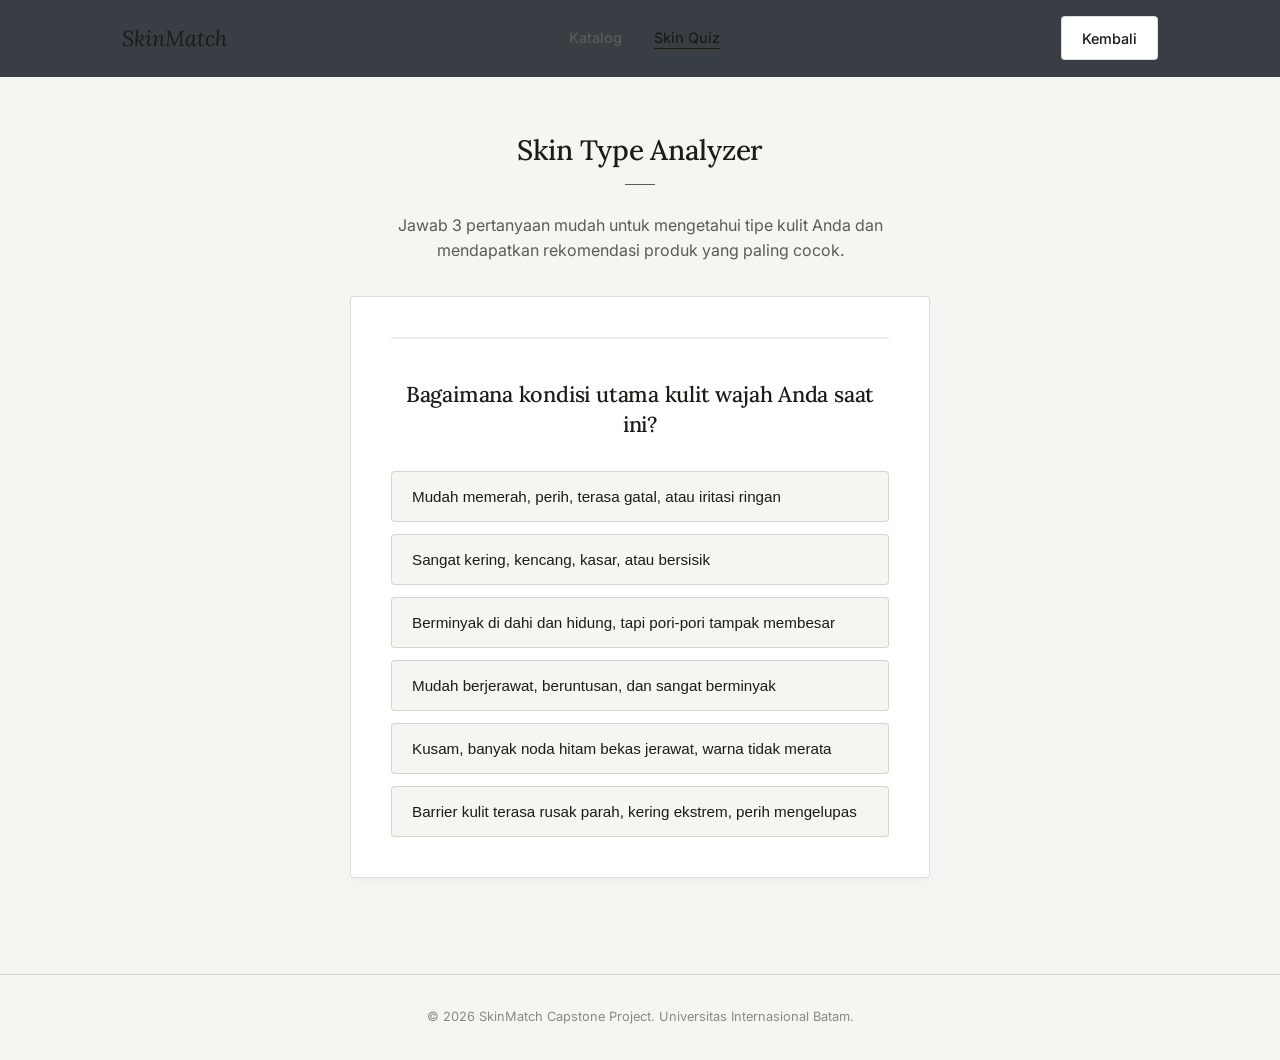
<file: quiz.html>
<!DOCTYPE html>
<html lang="id">
<head>
  <meta charset="UTF-8">
  <meta name="viewport" content="width=device-width, initial-scale=1.0">
  <title>Analisis Kulit — SkinMatch</title>
  <link rel="stylesheet" href="css/style.css">
</head>
<body>

  <!-- Navigation Header -->
  <header>
    <nav class="nav-container">
      <a href="index.html" class="logo">
        <span>SkinMatch</span>
      </a>
      <ul class="nav-links">
        <li><a href="index.html">Katalog</a></li>
        <li><a href="quiz.html" class="active">Skin Quiz</a></li>
      </ul>
      <div>
        <a href="index.html" class="btn btn-secondary">Kembali</a>
      </div>
    </nav>
  </header>

  <!-- Quiz Container -->
  <main>
    <section style="padding: 2rem 0;">
      <h1 class="section-title">Skin Type Analyzer</h1>
      <p style="text-align: center; color: var(--text-secondary); max-width: 500px; margin: 0 auto 2rem auto;">Jawab 3 pertanyaan mudah untuk mengetahui tipe kulit Anda dan mendapatkan rekomendasi produk yang paling cocok.</p>
      
      <div class="glass quiz-container">
        <!-- Progress Bar -->
        <div class="progress-container">
          <div id="progress-bar" class="progress-bar"></div>
        </div>

        <!-- Dynamic Quiz Box -->
        <div id="quiz-box">
          <!-- Handled by quiz.js -->
        </div>
      </div>
    </section>
  </main>

  <!-- Footer -->
  <footer>
    <p>&copy; 2026 SkinMatch Capstone Project. Universitas Internasional Batam.</p>
  </footer>

  <!-- Scripts -->
  <script src="js/products.js"></script>
  <script src="js/quiz.js"></script>
  <script src="js/main.js"></script>
</body>
</html>
</file>
<file: css/style.css>
@import url('https://fonts.googleapis.com/css2?family=Inter:wght@300;400;500;600;700&family=Lora:ital,wght@0,400;0,500;0,600;0,700;1,400&display=swap');

:root {
  /* Ellipsus-inspired Color Palette */
  --bg-primary: #f5f5f1;     /* Cream / Sand */
  --bg-secondary: #eaeae4;   /* Slightly darker sand */
  --bg-card: #ffffff;        /* Pure white for containers */
  --border-color: #1b1b18;   /* Solid dark charcoal */
  --border-muted: rgba(27, 27, 24, 0.15);
  
  --accent-gold: #b38600;    /* Muted gold */
  --accent-emerald: #2e7d32; /* Muted forest green */
  --accent-rose: #c62828;    /* Muted brick red */
  --accent-blue: #1565c0;    /* Muted slate blue */
  
  --text-primary: #1b1b18;   /* Dark charcoal */
  --text-secondary: #5c5c56; /* Muted dark charcoal */
  --text-muted: #8a8a80;     /* Muted gray-sand */
  
  --transition-smooth: all 0.2s cubic-bezier(0.16, 1, 0.3, 1);
  --border-radius: 4px;      /* Very subtle rounding, typical of print/minimalist sites */
}

* {
  box-sizing: border-box;
  margin: 0;
  padding: 0;
  -webkit-tap-highlight-color: transparent;
}

body {
  font-family: 'Inter', sans-serif;
  background-color: var(--bg-primary);
  color: var(--text-primary);
  line-height: 1.6;
  min-height: 100vh;
  display: flex;
  flex-direction: column;
  overflow-x: hidden;
}

h1, h2, h3, h4, h5, h6 {
  font-family: 'Lora', serif;
  font-weight: 500;
  letter-spacing: -0.01em;
}

/* Minimalist container */
.glass {
  background: var(--bg-card);
  border: 1px solid var(--border-muted);
  border-radius: var(--border-radius);
  box-shadow: 0 4px 12px rgba(27, 27, 24, 0.03);
}

/* Custom Scrollbar */
::-webkit-scrollbar {
  width: 8px;
}
::-webkit-scrollbar-track {
  background: var(--bg-primary);
}
::-webkit-scrollbar-thumb {
  background: #d4d4cd;
  border-radius: 4px;
}
::-webkit-scrollbar-thumb:hover {
  background: #b5b5ad;
}

/* Header / Navigation */
header {
  position: fixed;
  top: 0;
  left: 0;
  width: 100%;
  z-index: 100;
  background: rgba(245, 245, 241, 0.9);
  backdrop-filter: blur(8px);
  -webkit-backdrop-filter: blur(8px);
  border-bottom: 1px solid var(--border-muted);
}

.nav-container {
  max-width: 1100px;
  margin: 0 auto;
  padding: 1rem 2rem;
  display: flex;
  justify-content: space-between;
  align-items: center;
}

.logo {
  font-family: 'Lora', serif;
  font-size: 1.35rem;
  font-weight: 700;
  color: var(--text-primary);
  text-decoration: none;
  display: flex;
  align-items: center;
}

.logo span {
  font-style: italic;
  font-weight: 400;
}

.nav-links {
  display: flex;
  gap: 2rem;
  list-style: none;
  align-items: center;
}

.nav-links a {
  text-decoration: none;
  color: var(--text-secondary);
  font-weight: 500;
  font-size: 0.9rem;
  transition: var(--transition-smooth);
  border-bottom: 1px solid transparent;
  padding-bottom: 2px;
}

.nav-links a:hover,
.nav-links a.active {
  color: var(--text-primary);
  border-bottom: 1px solid var(--text-primary);
}

/* Buttons */
.btn {
  display: inline-flex;
  align-items: center;
  justify-content: center;
  padding: 0.6rem 1.25rem;
  font-size: 0.9rem;
  font-weight: 500;
  border-radius: var(--border-radius);
  border: 1px solid var(--border-color);
  cursor: pointer;
  transition: var(--transition-smooth);
  text-decoration: none;
  gap: 0.5rem;
}

.btn-primary {
  background: var(--border-color);
  color: var(--bg-primary);
}

.btn-primary:hover {
  background: #3a3a34;
  border-color: #3a3a34;
  transform: translateY(-1px);
}

.btn-secondary {
  background: var(--bg-card);
  color: var(--text-primary);
  border: 1px solid var(--border-muted);
}

.btn-secondary:hover {
  background: var(--bg-primary);
  border-color: var(--border-color);
  transform: translateY(-1px);
}

/* Main Container */
main {
  flex: 1;
  padding-top: 6rem;
  max-width: 1100px;
  width: 100%;
  margin: 0 auto;
  padding-left: 2rem;
  padding-right: 2rem;
  padding-bottom: 4rem;
}

/* Hero Section */
.hero {
  text-align: center;
  padding: 5rem 1rem 4rem 1rem;
  max-width: 750px;
  margin: 0 auto;
  animation: fadeIn 0.6s ease-out;
}

.hero h1 {
  font-size: 2.75rem;
  line-height: 1.2;
  margin-bottom: 1.25rem;
  color: var(--text-primary);
}

.hero p {
  font-size: 1.05rem;
  color: var(--text-secondary);
  margin-bottom: 2rem;
}

.hero-btns {
  display: flex;
  justify-content: center;
  gap: 1rem;
}

/* Products Grid */
.section-title {
  font-size: 1.75rem;
  margin-bottom: 2.5rem;
  text-align: center;
  position: relative;
  font-weight: 500;
}

.section-title::after {
  content: '';
  width: 30px;
  height: 1px;
  background: var(--text-secondary);
  position: absolute;
  bottom: -0.75rem;
  left: 50%;
  transform: translateX(-50%);
}

.products-grid {
  display: grid;
  grid-template-columns: repeat(auto-fill, minmax(280px, 1fr));
  gap: 2rem;
  margin-top: 2rem;
}

.product-card {
  overflow: hidden;
  transition: var(--transition-smooth);
  display: flex;
  flex-direction: column;
  height: 100%;
}

.product-card:hover {
  transform: translateY(-3px);
  border-color: var(--border-color);
  box-shadow: 0 8px 24px rgba(27, 27, 24, 0.06);
}

.product-image-container {
  height: 240px;
  width: 100%;
  background-color: #fafaf7;
  border-bottom: 1px solid var(--border-muted);
  position: relative;
  overflow: hidden;
  display: flex;
  align-items: center;
  justify-content: center;
}

.product-image {
  max-width: 80%;
  max-height: 80%;
  object-fit: contain;
  mix-blend-mode: multiply;
  transition: var(--transition-smooth);
}

.skin-badge {
  position: absolute;
  top: 1rem;
  right: 1rem;
  padding: 0.2rem 0.6rem;
  font-size: 0.7rem;
  font-weight: 600;
  text-transform: uppercase;
  border-radius: 2px;
  letter-spacing: 0.05em;
}

.badge-centella { background: #fff8e1; color: #ff8f00; border: 1px solid #ffe082; }
.badge-hyalucica { background: #e3f2fd; color: #1565c0; border: 1px solid #bbdefb; }
.badge-poremizing { background: #fce4ec; color: #c2185b; border: 1px solid #f8bbd0; }
.badge-teatrica { background: #e8f5e9; color: #2e7d32; border: 1px solid #c8e6c9; }
.badge-tonebrightening { background: #f5f5f5; color: #616161; border: 1px solid #e0e0e0; }
.badge-probiocica { background: #efebe9; color: #4e342e; border: 1px solid #d7ccc8; }

.product-info {
  padding: 1.25rem;
  display: flex;
  flex-direction: column;
  flex: 1;
}

.product-category {
  font-size: 0.7rem;
  text-transform: uppercase;
  letter-spacing: 0.08em;
  color: var(--text-secondary);
  margin-bottom: 0.4rem;
}

.product-title {
  font-size: 1.15rem;
  margin-bottom: 0.5rem;
  line-height: 1.3;
  color: var(--text-primary);
}

.product-desc {
  font-size: 0.85rem;
  color: var(--text-secondary);
  margin-bottom: 1.25rem;
  flex: 1;
  display: -webkit-box;
  -webkit-line-clamp: 3;
  -webkit-box-orient: vertical;
  overflow: hidden;
}

.product-footer {
  display: flex;
  justify-content: flex-end; /* Align detail button to right since no price */
  margin-top: auto;
}

/* Detail Page */
.detail-container {
  display: grid;
  grid-template-columns: 1fr 1.2fr;
  gap: 3.5rem;
  align-items: start;
  margin-top: 1.5rem;
}

.detail-image-box {
  background: var(--bg-card);
  border: 1px solid var(--border-muted);
  border-radius: var(--border-radius);
  height: 440px;
  display: flex;
  align-items: center;
  justify-content: center;
  overflow: hidden;
  position: relative;
}

.detail-image {
  max-width: 80%;
  max-height: 80%;
  object-fit: contain;
  mix-blend-mode: multiply;
}

.detail-info-box {
  display: flex;
  flex-direction: column;
}

.detail-badge-row {
  margin-bottom: 0.75rem;
}

.detail-title {
  font-size: 2.25rem;
  margin-bottom: 0.25rem;
  line-height: 1.2;
  color: var(--text-primary);
}

.detail-category {
  font-size: 0.8rem;
  color: var(--text-secondary);
  text-transform: uppercase;
  letter-spacing: 0.08em;
  margin-bottom: 1.5rem;
  display: inline-block;
}

.detail-tabs {
  display: flex;
  border-bottom: 1px solid var(--border-muted);
  margin-bottom: 1.5rem;
  gap: 1rem;
}

.tab-btn {
  background: none;
  border: none;
  color: var(--text-secondary);
  padding: 0.6rem 0.5rem;
  cursor: pointer;
  font-size: 0.9rem;
  font-weight: 500;
  transition: var(--transition-smooth);
  position: relative;
  border-bottom: 2px solid transparent;
}

.tab-btn:hover {
  color: var(--text-primary);
}

.tab-btn.active {
  color: var(--text-primary);
  border-bottom: 2px solid var(--border-color);
}

.tab-content {
  font-size: 0.9rem;
  color: var(--text-secondary);
  min-height: 120px;
  margin-bottom: 2.5rem;
  line-height: 1.7;
}

/* Quiz Page */
.quiz-container {
  max-width: 580px;
  margin: 1.5rem auto 0 auto;
  padding: 2.5rem;
  text-align: center;
  position: relative;
  min-height: 400px;
  display: flex;
  flex-direction: column;
  justify-content: center;
}

.progress-container {
  width: 100%;
  height: 2px;
  background: rgba(27, 27, 24, 0.08);
  margin-bottom: 2.5rem;
  overflow: hidden;
}

.progress-bar {
  height: 100%;
  width: 0%;
  background: var(--border-color);
  transition: width 0.3s ease;
}

.quiz-step {
  display: none;
  animation: fadeIn 0.4s ease-out;
}

.quiz-step.active {
  display: block;
}

.quiz-question {
  font-size: 1.35rem;
  margin-bottom: 2rem;
  line-height: 1.4;
  color: var(--text-primary);
  font-weight: 500;
}

.quiz-options {
  display: flex;
  flex-direction: column;
  gap: 0.75rem;
}

.option-btn {
  background: var(--bg-primary);
  border: 1px solid var(--border-muted);
  color: var(--text-primary);
  padding: 1rem 1.25rem;
  border-radius: var(--border-radius);
  font-size: 0.95rem;
  font-weight: 400;
  cursor: pointer;
  transition: var(--transition-smooth);
  text-align: left;
}

.option-btn:hover {
  background: var(--bg-card);
  border-color: var(--border-color);
  transform: translateX(2px);
}

.quiz-loading {
  display: none;
  flex-direction: column;
  align-items: center;
  gap: 1.25rem;
}

.spinner {
  width: 36px;
  height: 36px;
  border: 2px solid rgba(27, 27, 24, 0.08);
  border-top-color: var(--border-color);
  border-radius: 50%;
  animation: spin 0.8s linear infinite;
}

/* Footer */
footer {
  border-top: 1px solid var(--border-muted);
  background: var(--bg-primary);
  padding: 2rem 2rem;
  text-align: center;
  color: var(--text-muted);
  font-size: 0.8rem;
  margin-top: auto;
}

/* Animations */
@keyframes fadeIn {
  from { opacity: 0; transform: translateY(6px); }
  to { opacity: 1; transform: translateY(0); }
}

@keyframes spin {
  to { transform: rotate(360deg); }
}

/* Responsive Design */
@media (max-width: 768px) {
  .nav-links {
    display: none;
  }
  
  .hero h1 {
    font-size: 2.15rem;
  }
  
  .detail-container {
    grid-template-columns: 1fr;
    gap: 1.5rem;
  }
  
  .detail-image-box {
    height: 280px;
  }
  
  .quiz-container {
    padding: 2rem 1.25rem;
  }
}
</file>
